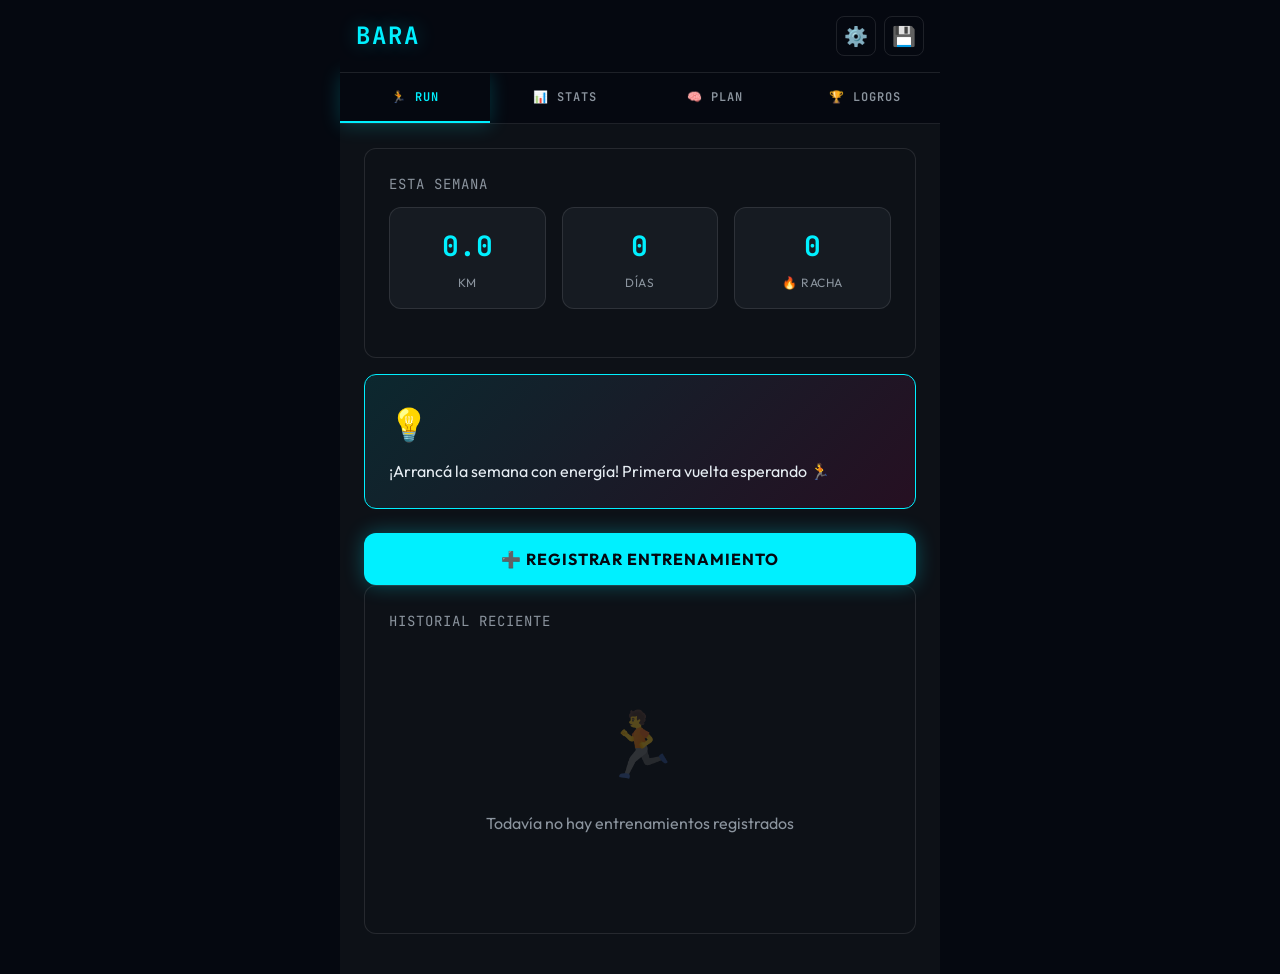
<file: index.html>
<!DOCTYPE html>
<html lang="es">
<head>
    <meta charset="UTF-8">
    <meta name="viewport"="width=device-width, initial-scale=1.0">
    <title>BARA - Tu entrenamiento, tu plaza, tu progreso</title>
    <link rel="preconnect" href="https://fonts.googleapis.com">
    <link rel="preconnect" href="https://fonts.gstatic.com" crossorigin>
    <link href="https://fonts.googleapis.com/css2?family=JetBrains+Mono:wght@400;600;700&family=Outfit:wght@300;400;600;700;800&display=swap" rel="stylesheet">
    <style>
        * {
            margin: 0;
            padding: 0;
            box-sizing: border-box;
        }

        :root {
            --bg-primary: #050810;
            --bg-secondary: #0D1117;
            --bg-tertiary: #161B22;
            --bg-card: #0D1117;
            
            --accent-cyan: #00F0FF;
            --accent-magenta: #FF0080;
            --accent-yellow: #FFD700;
            --accent-green: #00FF88;
            
            --text-primary: #E6EDF3;
            --text-secondary: #8B949E;
            --text-tertiary: #6E7681;
            
            --border: rgba(255, 255, 255, 0.1);
            --glow-cyan: 0 0 20px rgba(0, 240, 255, 0.3);
            --glow-magenta: 0 0 20px rgba(255, 0, 128, 0.3);
        }

        body {
            font-family: 'Outfit', -apple-system, BlinkMacSystemFont, sans-serif;
            background: var(--bg-primary);
            color: var(--text-primary);
            line-height: 1.6;
            overflow-x: hidden;
        }

        .app-container {
            max-width: 600px;
            margin: 0 auto;
            min-height: 100vh;
            background: var(--bg-secondary);
            position: relative;
        }

        /* Header */
        .header {
            background: var(--bg-primary);
            border-bottom: 1px solid var(--border);
            padding: 1rem;
            position: sticky;
            top: 0;
            z-index: 100;
            backdrop-filter: blur(10px);
        }

        .header-content {
            display: flex;
            justify-content: space-between;
            align-items: center;
        }

        .logo {
            font-family: 'JetBrains Mono', monospace;
            font-size: 1.5rem;
            font-weight: 700;
            color: var(--accent-cyan);
            text-shadow: var(--glow-cyan);
            letter-spacing: 2px;
        }

        .header-actions {
            display: flex;
            gap: 0.5rem;
        }

        .icon-btn {
            background: transparent;
            border: 1px solid var(--border);
            color: var(--text-secondary);
            width: 40px;
            height: 40px;
            border-radius: 8px;
            cursor: pointer;
            transition: all 0.2s;
            display: flex;
            align-items: center;
            justify-content: center;
            font-size: 1.2rem;
        }

        .icon-btn:hover {
            border-color: var(--accent-cyan);
            color: var(--accent-cyan);
            box-shadow: var(--glow-cyan);
        }

        /* Navigation */
        .nav {
            display: flex;
            border-bottom: 1px solid var(--border);
            background: var(--bg-primary);
            position: sticky;
            top: 57px;
            z-index: 99;
        }

        .nav-item {
            flex: 1;
            padding: 1rem;
            text-align: center;
            border: none;
            background: transparent;
            color: var(--text-secondary);
            cursor: pointer;
            font-family: 'JetBrains Mono', monospace;
            font-size: 0.75rem;
            font-weight: 600;
            text-transform: uppercase;
            letter-spacing: 1px;
            transition: all 0.3s;
            border-bottom: 2px solid transparent;
        }

        .nav-item:hover {
            color: var(--text-primary);
            background: rgba(0, 240, 255, 0.05);
        }

        .nav-item.active {
            color: var(--accent-cyan);
            border-bottom-color: var(--accent-cyan);
            box-shadow: 0 2px 20px rgba(0, 240, 255, 0.2);
        }

        /* Content */
        .content {
            padding: 1.5rem;
        }

        .screen {
            display: none;
            animation: fadeIn 0.3s ease-out;
        }

        .screen.active {
            display: block;
        }

        @keyframes fadeIn {
            from { opacity: 0; transform: translateY(10px); }
            to { opacity: 1; transform: translateY(0); }
        }

        /* Card */
        .card {
            background: var(--bg-card);
            border: 1px solid var(--border);
            border-radius: 12px;
            padding: 1.5rem;
            margin-bottom: 1rem;
            transition: all 0.3s;
        }

        .card:hover {
            border-color: rgba(0, 240, 255, 0.3);
            box-shadow: 0 4px 20px rgba(0, 240, 255, 0.1);
        }

        .card-title {
            font-size: 0.875rem;
            color: var(--text-secondary);
            text-transform: uppercase;
            letter-spacing: 1px;
            margin-bottom: 0.75rem;
            font-family: 'JetBrains Mono', monospace;
        }

        /* Stats Grid */
        .stats-grid {
            display: grid;
            grid-template-columns: repeat(3, 1fr);
            gap: 1rem;
            margin-bottom: 1.5rem;
        }

        .stat-card {
            background: var(--bg-tertiary);
            border: 1px solid var(--border);
            border-radius: 12px;
            padding: 1rem;
            text-align: center;
            transition: all 0.3s;
        }

        .stat-card:hover {
            transform: translateY(-2px);
            border-color: var(--accent-cyan);
        }

        .stat-value {
            font-family: 'JetBrains Mono', monospace;
            font-size: 1.75rem;
            font-weight: 700;
            color: var(--accent-cyan);
            margin-bottom: 0.25rem;
        }

        .stat-label {
            font-size: 0.75rem;
            color: var(--text-secondary);
            text-transform: uppercase;
            letter-spacing: 0.5px;
        }

        /* Button */
        .btn {
            background: var(--accent-cyan);
            color: var(--bg-primary);
            border: none;
            padding: 1rem 2rem;
            border-radius: 12px;
            font-family: 'Outfit', sans-serif;
            font-weight: 700;
            font-size: 1rem;
            cursor: pointer;
            transition: all 0.3s;
            width: 100%;
            text-transform: uppercase;
            letter-spacing: 1px;
            box-shadow: var(--glow-cyan);
        }

        .btn:hover {
            transform: scale(1.02);
            box-shadow: 0 0 30px rgba(0, 240, 255, 0.5);
        }

        .btn:active {
            transform: scale(0.98);
        }

        .btn-secondary {
            background: transparent;
            color: var(--accent-cyan);
            border: 2px solid var(--accent-cyan);
            box-shadow: none;
        }

        .btn-secondary:hover {
            background: rgba(0, 240, 255, 0.1);
        }

        /* Form */
        .form-group {
            margin-bottom: 1.5rem;
        }

        .form-label {
            display: block;
            font-size: 0.875rem;
            color: var(--text-secondary);
            margin-bottom: 0.5rem;
            text-transform: uppercase;
            letter-spacing: 0.5px;
            font-family: 'JetBrains Mono', monospace;
        }

        .form-input {
            width: 100%;
            background: var(--bg-tertiary);
            border: 1px solid var(--border);
            color: var(--text-primary);
            padding: 0.875rem 1rem;
            border-radius: 8px;
            font-family: 'Outfit', sans-serif;
            font-size: 1rem;
            transition: all 0.3s;
        }

        .form-input:focus {
            outline: none;
            border-color: var(--accent-cyan);
            box-shadow: 0 0 0 3px rgba(0, 240, 255, 0.1);
        }

        .input-group {
            display: grid;
            grid-template-columns: 1fr 1fr;
            gap: 0.75rem;
        }

        .number-input {
            display: flex;
            align-items: center;
            gap: 0.5rem;
        }

        .number-input input {
            text-align: center;
            font-family: 'JetBrains Mono', monospace;
            font-size: 1.5rem;
            font-weight: 700;
        }

        .increment-btn {
            width: 40px;
            height: 40px;
            background: var(--bg-tertiary);
            border: 1px solid var(--border);
            color: var(--accent-cyan);
            border-radius: 8px;
            cursor: pointer;
            font-size: 1.25rem;
            font-weight: 700;
            transition: all 0.2s;
        }

        .increment-btn:hover {
            background: var(--accent-cyan);
            color: var(--bg-primary);
            box-shadow: var(--glow-cyan);
        }

        /* Slider */
        .slider-container {
            margin-top: 0.5rem;
        }

        .slider {
            -webkit-appearance: none;
            width: 100%;
            height: 8px;
            border-radius: 4px;
            background: var(--bg-tertiary);
            outline: none;
            border: 1px solid var(--border);
        }

        .slider::-webkit-slider-thumb {
            -webkit-appearance: none;
            appearance: none;
            width: 24px;
            height: 24px;
            border-radius: 50%;
            background: var(--accent-cyan);
            cursor: pointer;
            box-shadow: var(--glow-cyan);
        }

        .slider::-moz-range-thumb {
            width: 24px;
            height: 24px;
            border-radius: 50%;
            background: var(--accent-cyan);
            cursor: pointer;
            border: none;
            box-shadow: var(--glow-cyan);
        }

        .slider-value {
            display: flex;
            justify-content: space-between;
            align-items: center;
            margin-top: 0.5rem;
        }

        .slider-current {
            font-family: 'JetBrains Mono', monospace;
            font-size: 1.5rem;
            font-weight: 700;
            color: var(--accent-cyan);
        }

        /* Session Card */
        .session-card {
            background: var(--bg-tertiary);
            border: 1px solid var(--border);
            border-radius: 12px;
            padding: 1rem;
            margin-bottom: 1rem;
            cursor: pointer;
            transition: all 0.3s;
        }

        .session-card:hover {
            border-color: var(--accent-cyan);
            transform: translateX(4px);
        }

        .session-header {
            display: flex;
            justify-content: space-between;
            align-items: center;
            margin-bottom: 0.75rem;
        }

        .session-date {
            font-family: 'JetBrains Mono', monospace;
            font-size: 0.875rem;
            color: var(--text-secondary);
        }

        .session-stats {
            display: grid;
            grid-template-columns: repeat(3, 1fr);
            gap: 0.75rem;
            text-align: center;
        }

        .session-stat-value {
            font-family: 'JetBrains Mono', monospace;
            font-size: 1.25rem;
            font-weight: 700;
            color: var(--accent-cyan);
        }

        .session-stat-label {
            font-size: 0.7rem;
            color: var(--text-tertiary);
            text-transform: uppercase;
        }

        /* Achievement */
        .achievement {
            display: flex;
            align-items: center;
            gap: 1rem;
            padding: 1rem;
            background: var(--bg-tertiary);
            border: 1px solid var(--border);
            border-radius: 12px;
            margin-bottom: 0.75rem;
            transition: all 0.3s;
        }

        .achievement.locked {
            opacity: 0.5;
        }

        .achievement-icon {
            width: 50px;
            height: 50px;
            background: var(--accent-cyan);
            border-radius: 50%;
            display: flex;
            align-items: center;
            justify-content: center;
            font-size: 1.5rem;
            box-shadow: var(--glow-cyan);
        }

        .achievement.locked .achievement-icon {
            background: var(--bg-primary);
            box-shadow: none;
        }

        .achievement-info {
            flex: 1;
        }

        .achievement-name {
            font-weight: 700;
            color: var(--text-primary);
            margin-bottom: 0.25rem;
        }

        .achievement-desc {
            font-size: 0.875rem;
            color: var(--text-secondary);
        }

        /* Empty State */
        .empty-state {
            text-align: center;
            padding: 3rem 1.5rem;
        }

        .empty-icon {
            font-size: 4rem;
            margin-bottom: 1rem;
            opacity: 0.3;
        }

        .empty-text {
            color: var(--text-secondary);
            margin-bottom: 1.5rem;
        }

        /* Chart */
        .chart-container {
            margin-top: 1rem;
            padding: 1rem;
            background: var(--bg-tertiary);
            border: 1px solid var(--border);
            border-radius: 12px;
        }

        .chart-bars {
            display: flex;
            align-items: flex-end;
            justify-content: space-between;
            height: 120px;
            gap: 0.5rem;
            margin-bottom: 0.5rem;
        }

        .chart-bar {
            flex: 1;
            background: linear-gradient(to top, var(--accent-cyan), var(--accent-magenta));
            border-radius: 4px 4px 0 0;
            min-height: 4px;
            position: relative;
            transition: all 0.3s;
            opacity: 0.7;
        }

        .chart-bar:hover {
            opacity: 1;
            box-shadow: 0 -4px 20px rgba(0, 240, 255, 0.5);
        }

        .chart-labels {
            display: flex;
            justify-content: space-between;
            font-family: 'JetBrains Mono', monospace;
            font-size: 0.7rem;
            color: var(--text-tertiary);
        }

        /* Settings */
        .setting-item {
            display: flex;
            justify-content: space-between;
            align-items: center;
            padding: 1rem;
            background: var(--bg-tertiary);
            border: 1px solid var(--border);
            border-radius: 12px;
            margin-bottom: 1rem;
        }

        .setting-info {
            flex: 1;
        }

        .setting-label {
            font-weight: 600;
            color: var(--text-primary);
            margin-bottom: 0.25rem;
        }

        .setting-desc {
            font-size: 0.875rem;
            color: var(--text-secondary);
        }

        .setting-value {
            font-family: 'JetBrains Mono', monospace;
            font-weight: 700;
            color: var(--accent-cyan);
            font-size: 1.25rem;
        }

        /* Modal */
        .modal {
            display: none;
            position: fixed;
            top: 0;
            left: 0;
            width: 100%;
            height: 100%;
            background: rgba(5, 8, 16, 0.95);
            z-index: 1000;
            align-items: center;
            justify-content: center;
            padding: 1rem;
            backdrop-filter: blur(10px);
        }

        .modal.active {
            display: flex;
            animation: fadeIn 0.3s;
        }

        .modal-content {
            background: var(--bg-secondary);
            border: 2px solid var(--accent-cyan);
            border-radius: 16px;
            padding: 2rem;
            max-width: 500px;
            width: 100%;
            box-shadow: 0 0 50px rgba(0, 240, 255, 0.3);
            animation: slideUp 0.3s;
        }

        @keyframes slideUp {
            from { transform: translateY(50px); opacity: 0; }
            to { transform: translateY(0); opacity: 1; }
        }

        .modal-header {
            display: flex;
            justify-content: space-between;
            align-items: center;
            margin-bottom: 1.5rem;
        }

        .modal-title {
            font-size: 1.5rem;
            font-weight: 700;
            color: var(--accent-cyan);
        }

        .close-btn {
            background: transparent;
            border: none;
            color: var(--text-secondary);
            font-size: 1.5rem;
            cursor: pointer;
            width: 40px;
            height: 40px;
            display: flex;
            align-items: center;
            justify-content: center;
            border-radius: 8px;
            transition: all 0.2s;
        }

        .close-btn:hover {
            background: rgba(255, 255, 255, 0.1);
            color: var(--text-primary);
        }

        /* Suggestion Box */
        .suggestion-box {
            background: linear-gradient(135deg, rgba(0, 240, 255, 0.1), rgba(255, 0, 128, 0.1));
            border: 1px solid var(--accent-cyan);
            border-radius: 12px;
            padding: 1.5rem;
            margin-bottom: 1.5rem;
        }

        .suggestion-icon {
            font-size: 2rem;
            margin-bottom: 0.5rem;
        }

        .suggestion-text {
            color: var(--text-primary);
            line-height: 1.6;
        }

        /* Lap Distribution */
        .lap-distribution {
            display: grid;
            gap: 0.75rem;
            margin-top: 1rem;
        }

        .lap-type {
            display: flex;
            align-items: center;
            gap: 0.75rem;
        }

        .lap-type-label {
            flex: 1;
            font-size: 0.875rem;
            color: var(--text-secondary);
        }

        .lap-type-input {
            width: 60px;
            background: var(--bg-tertiary);
            border: 1px solid var(--border);
            color: var(--text-primary);
            padding: 0.5rem;
            border-radius: 8px;
            text-align: center;
            font-family: 'JetBrains Mono', monospace;
            font-weight: 700;
        }

        /* Calculated Metrics */
        .metrics-preview {
            background: var(--bg-tertiary);
            border: 1px solid var(--accent-cyan);
            border-radius: 12px;
            padding: 1rem;
            margin-top: 1.5rem;
        }

        .metrics-preview-title {
            font-family: 'JetBrains Mono', monospace;
            font-size: 0.75rem;
            color: var(--text-secondary);
            text-transform: uppercase;
            margin-bottom: 0.75rem;
            letter-spacing: 1px;
        }

        .metrics-grid {
            display: grid;
            grid-template-columns: repeat(2, 1fr);
            gap: 0.75rem;
        }

        .metric-item {
            text-align: center;
        }

        .metric-value {
            font-family: 'JetBrains Mono', monospace;
            font-size: 1.25rem;
            font-weight: 700;
            color: var(--accent-cyan);
        }

        .metric-label {
            font-size: 0.7rem;
            color: var(--text-tertiary);
            text-transform: uppercase;
        }

        /* Toast Notification */
        .toast {
            position: fixed;
            bottom: 2rem;
            left: 50%;
            transform: translateX(-50%) translateY(100px);
            background: var(--accent-green);
            color: var(--bg-primary);
            padding: 1rem 1.5rem;
            border-radius: 12px;
            font-weight: 700;
            box-shadow: 0 4px 20px rgba(0, 255, 136, 0.5);
            z-index: 2000;
            opacity: 0;
            transition: all 0.3s;
        }

        .toast.show {
            opacity: 1;
            transform: translateX(-50%) translateY(0);
        }

        /* Responsive */
        @media (max-width: 640px) {
            .stats-grid {
                grid-template-columns: 1fr;
            }
        }
    </style>
</head>
<body>
    <div class="app-container">
        <!-- Header -->
        <div class="header">
            <div class="header-content">
                <div class="logo">BARA</div>
                <div class="header-actions">
                    <button class="icon-btn" onclick="openSettings()" title="Configuración">⚙️</button>
                    <button class="icon-btn" onclick="exportData()" title="Exportar datos">💾</button>
                </div>
            </div>
        </div>

        <!-- Navigation -->
        <nav class="nav">
            <button class="nav-item active" onclick="showScreen('dashboard')">🏃 Run</button>
            <button class="nav-item" onclick="showScreen('stats')">📊 Stats</button>
            <button class="nav-item" onclick="showScreen('plan')">🧠 Plan</button>
            <button class="nav-item" onclick="showScreen('achievements')">🏆 Logros</button>
        </nav>

        <!-- Content -->
        <div class="content">
            <!-- Dashboard Screen -->
            <div id="dashboard" class="screen active">
                <div class="card">
                    <div class="card-title">Esta semana</div>
                    <div class="stats-grid">
                        <div class="stat-card">
                            <div class="stat-value" id="weekKm">0</div>
                            <div class="stat-label">KM</div>
                        </div>
                        <div class="stat-card">
                            <div class="stat-value" id="weekDays">0</div>
                            <div class="stat-label">Días</div>
                        </div>
                        <div class="stat-card">
                            <div class="stat-value" id="streak">0</div>
                            <div class="stat-label">🔥 Racha</div>
                        </div>
                    </div>
                </div>

                <div class="card" id="lastSessionCard" style="display: none;">
                    <div class="card-title">Último entrenamiento</div>
                    <div id="lastSessionContent"></div>
                </div>

                <div class="suggestion-box" id="dailySuggestion">
                    <div class="suggestion-icon">💡</div>
                    <div class="suggestion-text" id="suggestionText">Cargando sugerencia...</div>
                </div>

                <button class="btn" onclick="openNewRunModal()">➕ Registrar entrenamiento</button>

                <div class="card">
                    <div class="card-title">Historial reciente</div>
                    <div id="recentSessions"></div>
                </div>
            </div>

            <!-- Stats Screen -->
            <div id="stats" class="screen">
                <div class="card">
                    <div class="card-title">Progreso semanal</div>
                    <div class="chart-container">
                        <div class="chart-bars" id="weeklyChart"></div>
                        <div class="chart-labels">
                            <span>L</span><span>M</span><span>M</span><span>J</span><span>V</span><span>S</span><span>D</span>
                        </div>
                    </div>
                </div>

                <div class="card">
                    <div class="card-title">🏆 Récords personales</div>
                    <div id="recordsList"></div>
                </div>

                <div class="card">
                    <div class="card-title">📈 Evolución mensual</div>
                    <div id="monthlyEvolution"></div>
                </div>

                <div class="card">
                    <div class="card-title">📊 Métricas globales</div>
                    <div class="stats-grid">
                        <div class="stat-card">
                            <div class="stat-value" id="totalKm">0</div>
                            <div class="stat-label">KM Total</div>
                        </div>
                        <div class="stat-card">
                            <div class="stat-value" id="totalSessions">0</div>
                            <div class="stat-label">Sesiones</div>
                        </div>
                        <div class="stat-card">
                            <div class="stat-value" id="avgPace">-</div>
                            <div class="stat-label">Ritmo Prom</div>
                        </div>
                    </div>
                </div>
            </div>

            <!-- Plan Screen -->
            <div id="plan" class="screen">
                <div class="card">
                    <div class="card-title">🎯 Tu nivel actual</div>
                    <div class="stats-grid">
                        <div class="stat-card">
                            <div class="stat-value" id="iprValue">0</div>
                            <div class="stat-label">IPR</div>
                        </div>
                        <div class="stat-card">
                            <div class="stat-value" id="idValue">0</div>
                            <div class="stat-label">Disciplina</div>
                        </div>
                        <div class="stat-card">
                            <div class="stat-value" id="levelValue">1</div>
                            <div class="stat-label">Nivel</div>
                        </div>
                    </div>
                </div>

                <div id="weeklyPlan"></div>

                <div class="card">
                    <div class="card-title">⚠️ Análisis</div>
                    <div id="analysisContent"></div>
                </div>
            </div>

            <!-- Achievements Screen -->
            <div id="achievements" class="screen">
                <div class="card">
                    <div class="card-title">🏆 Tus logros</div>
                    <div id="achievementsList"></div>
                </div>
            </div>
        </div>

        <!-- New Run Modal -->
        <div id="newRunModal" class="modal">
            <div class="modal-content">
                <div class="modal-header">
                    <div class="modal-title">Nuevo Running</div>
                    <button class="close-btn" onclick="closeNewRunModal()">×</button>
                </div>

                <form id="newRunForm" onsubmit="saveRunSession(event)">
                    <div class="form-group">
                        <label class="form-label">📅 Fecha</label>
                        <input type="date" class="form-input" id="runDate" required>
                    </div>

                    <div class="form-group">
                        <label class="form-label">⏰ Hora de inicio</label>
                        <input type="time" class="form-input" id="runTime" required>
                    </div>

                    <div class="form-group">
                        <label class="form-label">🔄 Vueltas completadas</label>
                        <div class="number-input">
                            <button type="button" class="increment-btn" onclick="changeLaps(-1)">−</button>
                            <input type="number" class="form-input" id="totalLaps" value="1" min="1" required>
                            <button type="button" class="increment-btn" onclick="changeLaps(1)">+</button>
                        </div>
                    </div>

                    <div class="form-group">
                        <label class="form-label">⏱️ Tiempo total</label>
                        <div class="input-group">
                            <input type="number" class="form-input" id="totalMinutes" placeholder="Min" min="0" required>
                            <input type="number" class="form-input" id="totalSeconds" placeholder="Seg" min="0" max="59" required>
                        </div>
                    </div>

                    <div class="form-group">
                        <label class="form-label">🏃 Distribución de vueltas</label>
                        <div class="lap-distribution">
                            <div class="lap-type">
                                <span class="lap-type-label">Calentamiento</span>
                                <input type="number" class="lap-type-input" id="warmupLaps" value="0" min="0">
                            </div>
                            <div class="lap-type">
                                <span class="lap-type-label">Trote suave</span>
                                <input type="number" class="lap-type-input" id="easyLaps" value="0" min="0">
                            </div>
                            <div class="lap-type">
                                <span class="lap-type-label">Trote moderado</span>
                                <input type="number" class="lap-type-input" id="moderateLaps" value="0" min="0">
                            </div>
                            <div class="lap-type">
                                <span class="lap-type-label">Sprint</span>
                                <input type="number" class="lap-type-input" id="sprintLaps" value="0" min="0">
                            </div>
                            <div class="lap-type">
                                <span class="lap-type-label">Recuperación</span>
                                <input type="number" class="lap-type-input" id="recoveryLaps" value="0" min="0">
                            </div>
                        </div>
                    </div>

                    <div class="form-group">
                        <label class="form-label">💪 Sensación (1-10)</label>
                        <div class="slider-container">
                            <input type="range" class="slider" id="perceivedEffort" min="1" max="10" value="5" oninput="updateEffortValue()">
                            <div class="slider-value">
                                <span class="slider-current" id="effortValue">5</span>
                                <span class="stat-label">Esfuerzo</span>
                            </div>
                        </div>
                    </div>

                    <div class="form-group">
                        <label class="form-label">⚡ Energía del día</label>
                        <select class="form-input" id="energyLevel">
                            <option value="Baja">Baja</option>
                            <option value="Media" selected>Media</option>
                            <option value="Alta">Alta</option>
                        </select>
                    </div>

                    <div class="form-group">
                        <label class="form-label">☀️ Clima</label>
                        <select class="form-input" id="weather">
                            <option value="Despejado" selected>Despejado</option>
                            <option value="Nublado">Nublado</option>
                            <option value="Lluvia">Lluvia</option>
                            <option value="Calor extremo">Calor extremo</option>
                            <option value="Frío">Frío</option>
                        </select>
                    </div>

                    <div class="form-group">
                        <label class="form-label">⚖️ Peso (opcional)</label>
                        <input type="number" class="form-input" id="weight" placeholder="kg" step="0.1">
                    </div>

                    <div class="metrics-preview" id="metricsPreview" style="display: none;">
                        <div class="metrics-preview-title">Calculado automáticamente</div>
                        <div class="metrics-grid">
                            <div class="metric-item">
                                <div class="metric-value" id="previewKm">0</div>
                                <div class="metric-label">KM</div>
                            </div>
                            <div class="metric-item">
                                <div class="metric-value" id="previewPace">0:00</div>
                                <div class="metric-label">Ritmo /km</div>
                            </div>
                            <div class="metric-item">
                                <div class="metric-value" id="previewSpeed">0</div>
                                <div class="metric-label">km/h</div>
                            </div>
                            <div class="metric-item">
                                <div class="metric-value" id="previewMeters">0</div>
                                <div class="metric-label">Metros</div>
                            </div>
                        </div>
                    </div>

                    <button type="submit" class="btn" style="margin-top: 1.5rem;">✓ Guardar</button>
                </form>
            </div>
        </div>

        <!-- Settings Modal -->
        <div id="settingsModal" class="modal">
            <div class="modal-content">
                <div class="modal-header">
                    <div class="modal-title">Configuración</div>
                    <button class="close-btn" onclick="closeSettings()">×</button>
                </div>

                <div class="setting-item">
                    <div class="setting-info">
                        <div class="setting-label">Medida de tu plaza</div>
                        <div class="setting-desc">Metros por vuelta completa</div>
                    </div>
                    <div class="setting-value" id="displayLapMeters">400</div>
                </div>

                <div class="form-group">
                    <label class="form-label">Actualizar medida</label>
                    <input type="number" class="form-input" id="lapMetersInput" value="400" min="50" step="10">
                </div>

                <button class="btn" onclick="updateLapMeters()">Guardar configuración</button>
                <button class="btn btn-secondary" onclick="importData()" style="margin-top: 1rem;">📥 Importar datos</button>
                <button class="btn btn-secondary" onclick="clearAllData()" style="margin-top: 1rem;">🗑️ Borrar todos los datos</button>
            </div>
        </div>

        <!-- Toast -->
        <div id="toast" class="toast"></div>
    </div>

    <script>
        // Global state
        let appData = {
            sessions: [],
            settings: {
                lapMeters: 400,
                goal: 'endurance'
            },
            achievements: []
        };

        // Initialize app
        function initApp() {
            loadData();
            setDefaultDate();
            updateDashboard();
            updateStats();
            updatePlan();
            updateAchievements();
            calculateMetricsPreview();
        }

        // Load data from localStorage
        function loadData() {
            const saved = localStorage.getItem('baraData');
            if (saved) {
                appData = JSON.parse(saved);
            }
            document.getElementById('displayLapMeters').textContent = appData.settings.lapMeters;
            document.getElementById('lapMetersInput').value = appData.settings.lapMeters;
        }

        // Save data to localStorage
        function saveData() {
            localStorage.setItem('baraData', JSON.stringify(appData));
        }

        // Set default date to today
        function setDefaultDate() {
            const today = new Date().toISOString().split('T')[0];
            document.getElementById('runDate').value = today;
            const now = new Date();
            const time = `${String(now.getHours()).padStart(2, '0')}:${String(now.getMinutes()).padStart(2, '0')}`;
            document.getElementById('runTime').value = time;
        }

        // Screen navigation
        function showScreen(screenId) {
            document.querySelectorAll('.screen').forEach(s => s.classList.remove('active'));
            document.querySelectorAll('.nav-item').forEach(n => n.classList.remove('active'));
            
            document.getElementById(screenId).classList.add('active');
            event.target.classList.add('active');

            // Update content when switching screens
            if (screenId === 'stats') updateStats();
            if (screenId === 'plan') updatePlan();
            if (screenId === 'achievements') updateAchievements();
        }

        // Modal functions
        function openNewRunModal() {
            document.getElementById('newRunModal').classList.add('active');
            setDefaultDate();
        }

        function closeNewRunModal() {
            document.getElementById('newRunModal').classList.remove('active');
            document.getElementById('newRunForm').reset();
            setDefaultDate();
        }

        function openSettings() {
            document.getElementById('settingsModal').classList.add('active');
        }

        function closeSettings() {
            document.getElementById('settingsModal').classList.remove('active');
        }

        // Laps increment
        function changeLaps(delta) {
            const input = document.getElementById('totalLaps');
            const current = parseInt(input.value) || 1;
            const newValue = Math.max(1, current + delta);
            input.value = newValue;
            calculateMetricsPreview();
        }

        // Update effort value display
        function updateEffortValue() {
            const value = document.getElementById('perceivedEffort').value;
            document.getElementById('effortValue').textContent = value;
        }

        // Calculate metrics preview
        function calculateMetricsPreview() {
            const laps = parseInt(document.getElementById('totalLaps').value) || 0;
            const minutes = parseInt(document.getElementById('totalMinutes').value) || 0;
            const seconds = parseInt(document.getElementById('totalSeconds').value) || 0;
            
            if (laps > 0 && (minutes > 0 || seconds > 0)) {
                const meters = laps * appData.settings.lapMeters;
                const km = meters / 1000;
                const totalMinutes = minutes + seconds / 60;
                const pace = totalMinutes / km;
                const speed = km / (totalMinutes / 60);

                document.getElementById('previewKm').textContent = km.toFixed(2);
                document.getElementById('previewMeters').textContent = meters;
                document.getElementById('previewPace').textContent = formatPace(pace);
                document.getElementById('previewSpeed').textContent = speed.toFixed(1);
                document.getElementById('metricsPreview').style.display = 'block';
            } else {
                document.getElementById('metricsPreview').style.display = 'none';
            }
        }

        // Add input listeners for live preview
        ['totalLaps', 'totalMinutes', 'totalSeconds'].forEach(id => {
            document.getElementById(id).addEventListener('input', calculateMetricsPreview);
        });

        // Format pace (min/km)
        function formatPace(pace) {
            if (!pace || !isFinite(pace)) return '-';
            const mins = Math.floor(pace);
            const secs = Math.round((pace - mins) * 60);
            return `${mins}:${String(secs).padStart(2, '0')}`;
        }

        // Save run session
        function saveRunSession(event) {
            event.preventDefault();

            const laps = parseInt(document.getElementById('totalLaps').value);
            const minutes = parseInt(document.getElementById('totalMinutes').value);
            const seconds = parseInt(document.getElementById('totalSeconds').value);
            
            const meters = laps * appData.settings.lapMeters;
            const km = meters / 1000;
            const totalMinutes = minutes + seconds / 60;
            const pace = totalMinutes / km;
            const speed = km / (totalMinutes / 60);

            const session = {
                id: Date.now(),
                date: document.getElementById('runDate').value,
                time: document.getElementById('runTime').value,
                totalLaps: laps,
                totalMinutes: minutes,
                totalSeconds: seconds,
                warmupLaps: parseInt(document.getElementById('warmupLaps').value) || 0,
                easyLaps: parseInt(document.getElementById('easyLaps').value) || 0,
                moderateLaps: parseInt(document.getElementById('moderateLaps').value) || 0,
                sprintLaps: parseInt(document.getElementById('sprintLaps').value) || 0,
                recoveryLaps: parseInt(document.getElementById('recoveryLaps').value) || 0,
                perceivedEffort: parseInt(document.getElementById('perceivedEffort').value),
                energyLevel: document.getElementById('energyLevel').value,
                weather: document.getElementById('weather').value,
                weight: parseFloat(document.getElementById('weight').value) || null,
                distanceMeters: meters,
                distanceKm: km,
                paceMinPerKm: pace,
                avgSpeedKmh: speed
            };

            appData.sessions.unshift(session);
            saveData();
            checkAchievements(session);
            closeNewRunModal();
            updateDashboard();
            showToast('✓ Entrenamiento guardado');
        }

        // Update dashboard
        function updateDashboard() {
            const weekStats = getWeekStats();
            document.getElementById('weekKm').textContent = weekStats.totalKm.toFixed(1);
            document.getElementById('weekDays').textContent = weekStats.days;
            document.getElementById('streak').textContent = calculateStreak();

            // Last session
            if (appData.sessions.length > 0) {
                const last = appData.sessions[0];
                document.getElementById('lastSessionCard').style.display = 'block';
                document.getElementById('lastSessionContent').innerHTML = `
                    <div class="session-date">📅 ${formatDate(last.date)} - ${last.time}</div>
                    <div class="session-stats" style="margin-top: 1rem;">
                        <div>
                            <div class="session-stat-value">${last.totalLaps}</div>
                            <div class="session-stat-label">Vueltas</div>
                        </div>
                        <div>
                            <div class="session-stat-value">${last.distanceKm.toFixed(1)}</div>
                            <div class="session-stat-label">KM</div>
                        </div>
                        <div>
                            <div class="session-stat-value">${last.totalMinutes}:${String(last.totalSeconds).padStart(2, '0')}</div>
                            <div class="session-stat-label">Tiempo</div>
                        </div>
                    </div>
                    <div style="margin-top: 1rem; text-align: center;">
                        <span style="color: var(--text-secondary);">Sensación:</span>
                        <span style="color: var(--accent-cyan); font-weight: 700; font-family: 'JetBrains Mono', monospace;">${last.perceivedEffort}/10 ⚡</span>
                    </div>
                `;
            }

            // Daily suggestion
            updateDailySuggestion();

            // Recent sessions
            updateRecentSessions();
        }

        // Get week statistics
        function getWeekStats() {
            const now = new Date();
            const weekAgo = new Date(now.getTime() - 7 * 24 * 60 * 60 * 1000);
            
            const weekSessions = appData.sessions.filter(s => new Date(s.date) >= weekAgo);
            const uniqueDays = new Set(weekSessions.map(s => s.date)).size;
            const totalKm = weekSessions.reduce((sum, s) => sum + s.distanceKm, 0);

            return { days: uniqueDays, totalKm, sessions: weekSessions };
        }

        // Calculate streak
        function calculateStreak() {
            if (appData.sessions.length === 0) return 0;

            const sortedDates = [...new Set(appData.sessions.map(s => s.date))].sort().reverse();
            let streak = 0;
            let currentDate = new Date();
            currentDate.setHours(0, 0, 0, 0);

            for (const dateStr of sortedDates) {
                const sessionDate = new Date(dateStr);
                sessionDate.setHours(0, 0, 0, 0);
                
                const diffDays = Math.floor((currentDate - sessionDate) / (1000 * 60 * 60 * 24));
                
                if (diffDays === streak || (streak === 0 && diffDays <= 1)) {
                    streak++;
                    currentDate = sessionDate;
                } else {
                    break;
                }
            }

            return streak;
        }

        // Update daily suggestion
        function updateDailySuggestion() {
            const suggestions = [
                "Hoy es buen día para trabajar intervalos 💨",
                "Considerá agregar sprints para mejorar velocidad 🚀",
                "Tu racha viene bien, mantené la consistencia 💪",
                "Recordá hidratarte bien antes de correr 💧",
                "Un día de descanso no es perder progreso 😴",
                "Enfocate en la técnica, no solo en la velocidad 🎯",
                "Las vueltas de calentamiento previenen lesiones 🔥"
            ];

            const weekStats = getWeekStats();
            let suggestion;

            if (weekStats.days === 0) {
                suggestion = "¡Arrancá la semana con energía! Primera vuelta esperando 🏃";
            } else if (weekStats.days >= 5) {
                suggestion = "Llevás " + weekStats.days + " días esta semana. Considerá un descanso activo 😌";
            } else {
                suggestion = suggestions[Math.floor(Math.random() * suggestions.length)];
            }

            document.getElementById('suggestionText').textContent = suggestion;
        }

        // Update recent sessions
        function updateRecentSessions() {
            const recent = appData.sessions.slice(0, 5);
            const container = document.getElementById('recentSessions');

            if (recent.length === 0) {
                container.innerHTML = `
                    <div class="empty-state">
                        <div class="empty-icon">🏃</div>
                        <div class="empty-text">Todavía no hay entrenamientos registrados</div>
                    </div>
                `;
                return;
            }

            container.innerHTML = recent.map(s => `
                <div class="session-card">
                    <div class="session-header">
                        <div class="session-date">📅 ${formatDate(s.date)}</div>
                        <div style="font-family: 'JetBrains Mono', monospace; color: var(--accent-cyan);">${s.perceivedEffort}/10</div>
                    </div>
                    <div class="session-stats">
                        <div>
                            <div class="session-stat-value">${s.totalLaps}</div>
                            <div class="session-stat-label">Vueltas</div>
                        </div>
                        <div>
                            <div class="session-stat-value">${s.distanceKm.toFixed(1)}</div>
                            <div class="session-stat-label">KM</div>
                        </div>
                        <div>
                            <div class="session-stat-value">${formatPace(s.paceMinPerKm)}</div>
                            <div class="session-stat-label">Ritmo</div>
                        </div>
                    </div>
                </div>
            `).join('');
        }

        // Update stats screen
        function updateStats() {
            updateWeeklyChart();
            updateRecords();
            updateMonthlyEvolution();
            updateGlobalMetrics();
        }

        // Update weekly chart
        function updateWeeklyChart() {
            const chart = document.getElementById('weeklyChart');
            const days = ['L', 'M', 'M', 'J', 'V', 'S', 'D'];
            const now = new Date();
            const weekStart = new Date(now);
            weekStart.setDate(now.getDate() - now.getDay() + 1); // Monday

            const weekData = new Array(7).fill(0);

            appData.sessions.forEach(s => {
                const sessionDate = new Date(s.date);
                const daysDiff = Math.floor((sessionDate - weekStart) / (1000 * 60 * 60 * 24));
                if (daysDiff >= 0 && daysDiff < 7) {
                    weekData[daysDiff] += s.distanceKm;
                }
            });

            const maxKm = Math.max(...weekData, 1);

            chart.innerHTML = weekData.map(km => {
                const height = (km / maxKm) * 100;
                return `<div class="chart-bar" style="height: ${height}%" title="${km.toFixed(1)} km"></div>`;
            }).join('');
        }

        // Update records
        function updateRecords() {
            const container = document.getElementById('recordsList');

            if (appData.sessions.length === 0) {
                container.innerHTML = '<div class="empty-text">Todavía no hay récords</div>';
                return;
            }

            const maxLaps = Math.max(...appData.sessions.map(s => s.totalLaps));
            const bestPace = Math.min(...appData.sessions.map(s => s.paceMinPerKm));
            const maxWeekKm = 0; // TODO: Calculate from history
            const longestStreak = calculateStreak();

            container.innerHTML = `
                <div class="setting-item">
                    <div class="setting-info">
                        <div class="setting-label">Más vueltas en una sesión</div>
                    </div>
                    <div class="setting-value">${maxLaps}</div>
                </div>
                <div class="setting-item">
                    <div class="setting-info">
                        <div class="setting-label">Mejor ritmo</div>
                    </div>
                    <div class="setting-value">${formatPace(bestPace)}</div>
                </div>
                <div class="setting-item">
                    <div class="setting-info">
                        <div class="setting-label">Racha actual</div>
                    </div>
                    <div class="setting-value">${longestStreak} 🔥</div>
                </div>
            `;
        }

        // Update monthly evolution
        function updateMonthlyEvolution() {
            const container = document.getElementById('monthlyEvolution');
            
            // Group by month
            const monthlyData = {};
            appData.sessions.forEach(s => {
                const month = s.date.substring(0, 7); // YYYY-MM
                monthlyData[month] = (monthlyData[month] || 0) + s.distanceKm;
            });

            const months = Object.keys(monthlyData).sort().slice(-3);

            if (months.length === 0) {
                container.innerHTML = '<div class="empty-text">Necesitas al menos un mes de datos</div>';
                return;
            }

            container.innerHTML = months.map((month, i) => {
                const km = monthlyData[month];
                const prevKm = i > 0 ? monthlyData[months[i-1]] : km;
                const change = prevKm > 0 ? ((km - prevKm) / prevKm * 100) : 0;
                const changeText = change > 0 ? `+${change.toFixed(0)}%` : `${change.toFixed(0)}%`;
                const changeColor = change > 0 ? 'var(--accent-green)' : 'var(--accent-magenta)';

                return `
                    <div class="setting-item">
                        <div class="setting-info">
                            <div class="setting-label">${formatMonth(month)}</div>
                        </div>
                        <div style="text-align: right;">
                            <div class="setting-value">${km.toFixed(1)} km</div>
                            <div style="font-size: 0.875rem; color: ${changeColor}; font-weight: 600;">${changeText}</div>
                        </div>
                    </div>
                `;
            }).join('');
        }

        // Update global metrics
        function updateGlobalMetrics() {
            const totalKm = appData.sessions.reduce((sum, s) => sum + s.distanceKm, 0);
            const totalSessions = appData.sessions.length;
            const avgPace = totalSessions > 0 
                ? appData.sessions.reduce((sum, s) => sum + s.paceMinPerKm, 0) / totalSessions 
                : 0;

            document.getElementById('totalKm').textContent = totalKm.toFixed(1);
            document.getElementById('totalSessions').textContent = totalSessions;
            document.getElementById('avgPace').textContent = formatPace(avgPace);
        }

        // Update plan screen
        function updatePlan() {
            const ipr = calculateIPR();
            const id = calculateDisciplineIndex();
            const level = calculateLevel(ipr);

            document.getElementById('iprValue').textContent = ipr;
            document.getElementById('idValue').textContent = id;
            document.getElementById('levelValue').textContent = level;

            updateWeeklyPlan();
            updateAnalysis();
        }

        // Calculate IPR (Índice Personal de Resistencia)
        function calculateIPR() {
            const last4Weeks = getLast4WeeksData();
            if (last4Weeks.sessions === 0) return 0;

            const score = (
                (last4Weeks.totalKm * 0.4) +
                (last4Weeks.sessions * 2 * 0.3) +
                (last4Weeks.avgEffort * 5 * 0.3)
            );

            return Math.min(100, Math.round(score));
        }

        // Calculate Discipline Index
        function calculateDisciplineIndex() {
            const last4Weeks = getLast4WeeksData();
            if (last4Weeks.sessions === 0) return 0;

            const consistency = (last4Weeks.uniqueDays / 28) * 100;
            const streak = calculateStreak();
            const streakBonus = Math.min(40, streak * 2);

            const id = (consistency * 0.6) + (streakBonus * 0.4);
            return Math.round(id);
        }

        // Get last 4 weeks data
        function getLast4WeeksData() {
            const now = new Date();
            const fourWeeksAgo = new Date(now.getTime() - 28 * 24 * 60 * 60 * 1000);
            
            const sessions = appData.sessions.filter(s => new Date(s.date) >= fourWeeksAgo);
            const uniqueDays = new Set(sessions.map(s => s.date)).size;
            const totalKm = sessions.reduce((sum, s) => sum + s.distanceKm, 0);
            const avgEffort = sessions.length > 0 
                ? sessions.reduce((sum, s) => sum + s.perceivedEffort, 0) / sessions.length 
                : 0;

            return {
                sessions: sessions.length,
                uniqueDays,
                totalKm,
                avgEffort
            };
        }

        // Calculate level
        function calculateLevel(ipr) {
            if (ipr < 30) return 1;
            if (ipr < 60) return 2;
            if (ipr < 85) return 3;
            return 4;
        }

        // Update weekly plan
        function updateWeeklyPlan() {
            const container = document.getElementById('weeklyPlan');
            const ipr = calculateIPR();
            
            let plan = [];
            if (ipr < 30) {
                plan = [
                    { day: 'Lun', activity: '4-5 vueltas trote suave' },
                    { day: 'Mar', activity: 'Descanso o caminata' },
                    { day: 'Mie', activity: '5-6 vueltas con variaciones' },
                    { day: 'Jue', activity: 'Descanso total' },
                    { day: 'Vie', activity: '4-5 vueltas moderadas' },
                    { day: 'Sab', activity: 'Descanso activo' },
                    { day: 'Dom', activity: '6-7 vueltas progresivas' }
                ];
            } else if (ipr < 60) {
                plan = [
                    { day: 'Lun', activity: '6-8 vueltas moderadas' },
                    { day: 'Mar', activity: 'Descanso o cardio' },
                    { day: 'Mie', activity: '8 vueltas con 2 sprints' },
                    { day: 'Jue', activity: 'Descanso total' },
                    { day: 'Vie', activity: '7-9 vueltas variadas' },
                    { day: 'Sab', activity: 'Descanso activo' },
                    { day: 'Dom', activity: '10 vueltas progresivas' }
                ];
            } else {
                plan = [
                    { day: 'Lun', activity: '10 vueltas con intervalos' },
                    { day: 'Mar', activity: 'Recuperación activa' },
                    { day: 'Mie', activity: '12 vueltas moderadas' },
                    { day: 'Jue', activity: 'Sprints + técnica' },
                    { day: 'Vie', activity: 'Descanso total' },
                    { day: 'Sab', activity: '8 vueltas tempo' },
                    { day: 'Dom', activity: '15 vueltas progresivas' }
                ];
            }

            container.innerHTML = `
                <div class="card">
                    <div class="card-title">📅 Plan sugerido esta semana</div>
                    ${plan.map(p => `
                        <div class="setting-item">
                            <div class="setting-info">
                                <div class="setting-label">${p.day}</div>
                                <div class="setting-desc">${p.activity}</div>
                            </div>
                        </div>
                    `).join('')}
                </div>
            `;
        }

        // Update analysis
        function updateAnalysis() {
            const container = document.getElementById('analysisContent');
            const weekStats = getWeekStats();
            const ipr = calculateIPR();

            let warnings = [];

            if (weekStats.days >= 5) {
                warnings.push('⚠️ Llevás muchos días consecutivos. Considerá descanso.');
            }

            if (weekStats.days === 0) {
                warnings.push('💤 No entrenaste esta semana. ¡Es momento de arrancar!');
            }

            if (ipr > 0 && ipr < 20) {
                warnings.push('📈 Tu IPR es bajo. Aumentá frecuencia o volumen gradualmente.');
            }

            const lastPaces = appData.sessions.slice(0, 5).map(s => s.paceMinPerKm);
            if (lastPaces.length >= 5) {
                const variance = Math.max(...lastPaces) - Math.min(...lastPaces);
                if (variance < 0.5) {
                    warnings.push('🔄 Tu ritmo es muy constante. Probá intervalos para mejorar.');
                }
            }

            if (warnings.length === 0) {
                warnings.push('✅ Todo bien. Seguí con tu plan actual.');
            }

            container.innerHTML = warnings.map(w => `<div style="padding: 0.75rem 0; border-bottom: 1px solid var(--border);">${w}</div>`).join('');
        }

        // Achievements system
        const achievementDefinitions = [
            { id: 'first_run', name: 'Primera Vuelta', desc: 'Completaste tu primer entrenamiento', icon: '🏃', check: () => appData.sessions.length >= 1 },
            { id: 'week_warrior', name: 'Guerrero Semanal', desc: 'Entrenaste 3 días en una semana', icon: '💪', check: () => getWeekStats().days >= 3 },
            { id: 'streak_5', name: 'Racha de Fuego', desc: 'Mantuviste 5 días de racha', icon: '🔥', check: () => calculateStreak() >= 5 },
            { id: 'ten_laps', name: 'Doble Dígito', desc: 'Completaste 10 vueltas en una sesión', icon: '🎯', check: () => appData.sessions.some(s => s.totalLaps >= 10) },
            { id: 'marathon_month', name: 'Maratonista Mensual', desc: 'Corriste más de 40 km en un mes', icon: '🏅', check: () => {
                const monthlyData = {};
                appData.sessions.forEach(s => {
                    const month = s.date.substring(0, 7);
                    monthlyData[month] = (monthlyData[month] || 0) + s.distanceKm;
                });
                return Object.values(monthlyData).some(km => km >= 40);
            }},
            { id: 'speed_demon', name: 'Demonio de Velocidad', desc: 'Corriste a menos de 6:00 /km', icon: '⚡', check: () => appData.sessions.some(s => s.paceMinPerKm < 6) },
            { id: 'consistency_king', name: 'Rey de la Consistencia', desc: 'Entrenaste 20 días en un mes', icon: '👑', check: () => {
                const last30Days = appData.sessions.filter(s => {
                    const diff = new Date() - new Date(s.date);
                    return diff < 30 * 24 * 60 * 60 * 1000;
                });
                return new Set(last30Days.map(s => s.date)).size >= 20;
            }},
            { id: 'century', name: 'El Centenario', desc: 'Alcanzaste 100 km totales', icon: '💯', check: () => {
                const total = appData.sessions.reduce((sum, s) => sum + s.distanceKm, 0);
                return total >= 100;
            }},
        ];

        function checkAchievements(newSession) {
            achievementDefinitions.forEach(def => {
                const alreadyUnlocked = appData.achievements.some(a => a.id === def.id);
                if (!alreadyUnlocked && def.check()) {
                    appData.achievements.push({
                        id: def.id,
                        unlockedAt: new Date().toISOString()
                    });
                    showToast(`🏆 Logro desbloqueado: ${def.name}`);
                }
            });
            saveData();
        }

        function updateAchievements() {
            const container = document.getElementById('achievementsList');
            
            container.innerHTML = achievementDefinitions.map(def => {
                const unlocked = appData.achievements.some(a => a.id === def.id);
                return `
                    <div class="achievement ${unlocked ? '' : 'locked'}">
                        <div class="achievement-icon">${def.icon}</div>
                        <div class="achievement-info">
                            <div class="achievement-name">${def.name}</div>
                            <div class="achievement-desc">${def.desc}</div>
                        </div>
                    </div>
                `;
            }).join('');
        }

        // Settings functions
        function updateLapMeters() {
            const newValue = parseInt(document.getElementById('lapMetersInput').value);
            if (newValue >= 50) {
                appData.settings.lapMeters = newValue;
                document.getElementById('displayLapMeters').textContent = newValue;
                saveData();
                showToast('✓ Configuración actualizada');
                closeSettings();
            }
        }

        // Export/Import
        function exportData() {
            const dataStr = JSON.stringify(appData, null, 2);
            const blob = new Blob([dataStr], { type: 'application/json' });
            const url = URL.createObjectURL(blob);
            const a = document.createElement('a');
            a.href = url;
            a.download = `bara-backup-${new Date().toISOString().split('T')[0]}.json`;
            a.click();
            showToast('✓ Datos exportados');
        }

        function importData() {
            const input = document.createElement('input');
            input.type = 'file';
            input.accept = 'application/json';
            input.onchange = e => {
                const file = e.target.files[0];
                const reader = new FileReader();
                reader.onload = event => {
                    try {
                        const imported = JSON.parse(event.target.result);
                        if (confirm('¿Importar datos? Esto reemplazará tus datos actuales.')) {
                            appData = imported;
                            saveData();
                            location.reload();
                        }
                    } catch (err) {
                        showToast('❌ Error al importar datos');
                    }
                };
                reader.readAsText(file);
            };
            input.click();
        }

        function clearAllData() {
            if (confirm('¿Estás seguro? Esto borrará TODOS tus datos permanentemente.')) {
                if (confirm('¿Realmente seguro? No hay vuelta atrás.')) {
                    localStorage.removeItem('baraData');
                    location.reload();
                }
            }
        }

        // Toast notification
        function showToast(message) {
            const toast = document.getElementById('toast');
            toast.textContent = message;
            toast.classList.add('show');
            setTimeout(() => {
                toast.classList.remove('show');
            }, 3000);
        }

        // Utility functions
        function formatDate(dateStr) {
            const date = new Date(dateStr);
            const today = new Date();
            const yesterday = new Date(today);
            yesterday.setDate(yesterday.getDate() - 1);

            if (dateStr === today.toISOString().split('T')[0]) return 'Hoy';
            if (dateStr === yesterday.toISOString().split('T')[0]) return 'Ayer';
            
            return date.toLocaleDateString('es-AR', { day: '2-digit', month: 'short' });
        }

        function formatMonth(monthStr) {
            const [year, month] = monthStr.split('-');
            const date = new Date(year, month - 1);
            return date.toLocaleDateString('es-AR', { month: 'long', year: 'numeric' });
        }

        // Initialize app on load
        initApp();
    </script>
</body>
</html>
</file>
